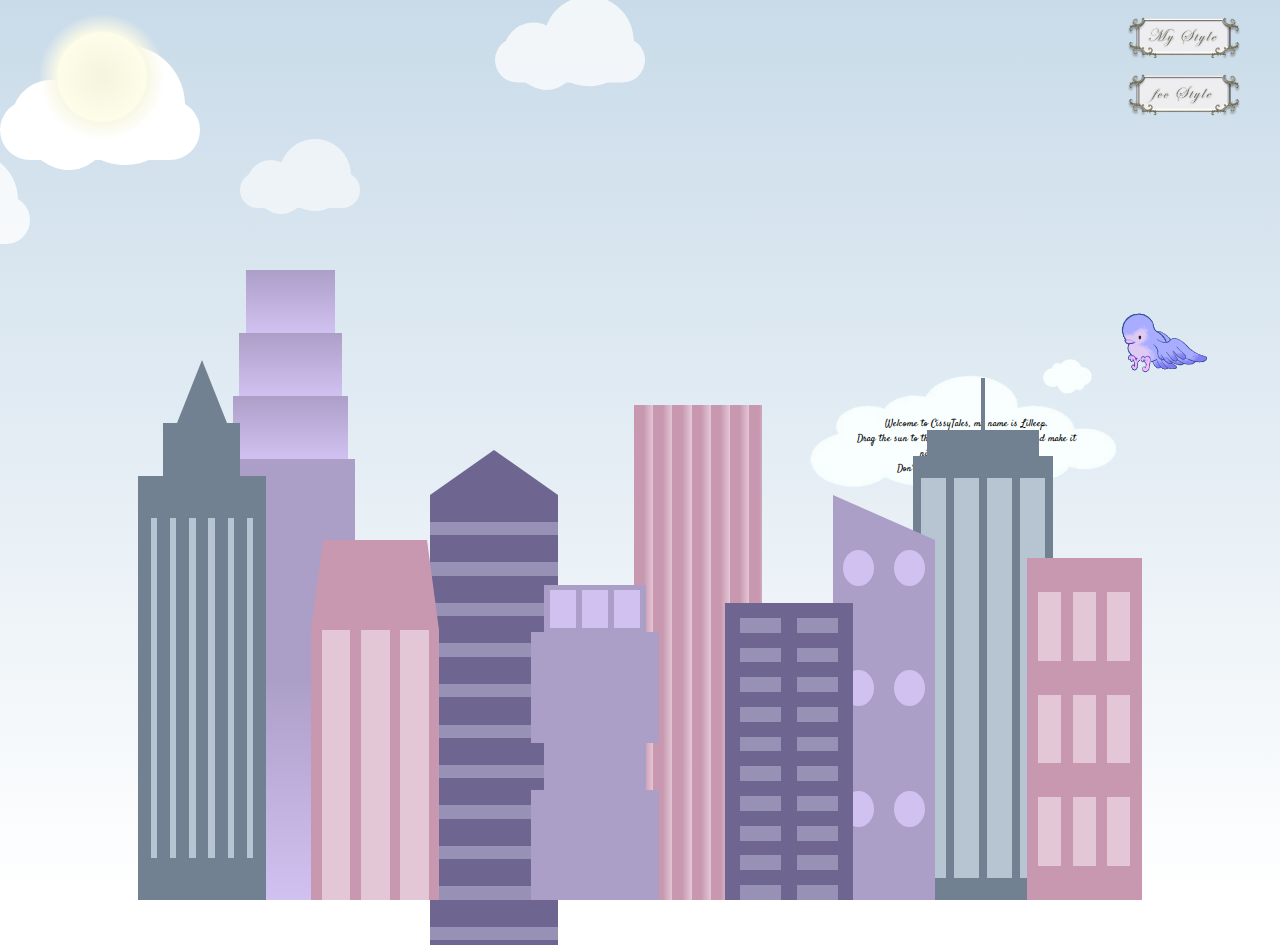
<file: index.html>
<!DOCTYPE html>
<html lang="en">

<head>
  <meta charset="UTF-8">
  <title>City Skyline</title>
  <link rel="preconnect" href="https://fonts.googleapis.com/%22%3E">
  <link rel="preconnect" href="https://fonts.gstatic.com/" crossorigin>
  <link
    href="https://fonts.googleapis.com/css2?family=Abyssinica+SIL&family=Alice&family=Berkshire+Swash&family=Cinzel&family=Delius&family=EB+Garamond&family=Fredericka+the+Great&family=Great+Vibes&family=Gugi&family=Henny+Penny&family=Homemade+Apple&family=IBM+Plex+Serif&family=IM+Fell+English+SC&family=Julius+Sans+One&family=La+Belle+Aurore&family=Lemonada&family=Macondo&family=Old+Standard+TT:ital@0;1&family=Pinyon+Script&family=Rubik+Marker+Hatch&family=Rubik+Microbe&family=Satisfy&family=Tangerine&family=Titillium+Web&display=swap"
    rel="stylesheet">
  <link href="stylesPERSONAL.css" rel="stylesheet" />
</head>

<body>
  <div class="my-style"><a href="https://gemdelle.github.io/fCC-RWD-14-CitySkyline/"></a></div>
  <div class="fcc-style"><a href="https://gemdelle.github.io/fCC-RWD-14-CitySkyline/original"></a></div>
  <!-- Clouds START -->

  <div id="clouds" class="clouds-day">
    <div class="cloud x1"></div>
    <div class="cloud x2"></div>
    <div class="cloud x3"></div>
    <div class="cloud x4"></div>
    <div class="cloud x5"></div>
  </div>


  <!-- Clouds END -->

  <div id="main-pet" class="pet"></div>
  <div id="some-pet" class="bat bat-01 invisible"></div>
  <div id="some-pet" class="bat bat-02 invisible"></div>
  <div id="some-pet" class="bat bat-03 invisible"></div>
  <div id="some-pet" class="bat bat-04 invisible"></div>
  <div id="some-pet" class="bat bat-05 invisible"></div>
  <div id="message" class="message-container">
    <div id="pet-message" class="message">
      <p>Welcome to CissyTales, my name is Lilleep. <br /> Drag the sun to the lower part of the screen and make it
        nighttime in CissyTales. <br /> Don't bring it near me, it is too hot! </p>
    </div>
  </div>

  <div id="the-sun" class="sun"></div>

  <div class="background-buildings ">
    <div></div>
    <div></div>
    <div class="bb1 building-wrap">
      <div class="bb1a bb1-window"></div>
      <div class="bb1b bb1-window"></div>
      <div class="bb1c bb1-window"></div>
      <div class="bb1d"></div>
    </div>
    <div class="bb2">
      <div class="bb2a"></div>
      <div class="bb2b"></div>
    </div>
    <div class="bb3"></div>
    <div></div>
    <div class="bb4 building-wrap">
      <div class="bb4a"></div>
      <div class="bb4b"></div>
      <div class="bb4c window-wrap">
        <div class="bb4-window"></div>
        <div class="bb4-window"></div>
        <div class="bb4-window"></div>
        <div class="bb4-window"></div>
      </div>
    </div>
    <div></div>
    <div></div>
  </div>

  <div class="foreground-buildings">
    <div></div>
    <div></div>
    <div class="fb1 building-wrap">
      <div class="fb1a"></div>
      <div class="fb1b"></div>
      <div class="fb1c"></div>
    </div>
    <div class="fb2">
      <div class="fb2a"></div>
      <div class="fb2b window-wrap">
        <div class="fb2-window window"></div>
        <div class="fb2-window window"></div>
        <div class="fb2-window window"></div>
      </div>
    </div>
    <div></div>
    <div class="fb3 building-wrap">
      <div class="fb3a window-wrap">
        <div class="fb3-window window"></div>
        <div class="fb3-window window"></div>
        <div class="fb3-window window"></div>
      </div>
      <div class="fb3b"></div>
      <div class="fb3a"></div>
      <div class="fb3b"></div>
    </div>
    <div class="fb4">
      <div class="fb4a"></div>
      <div class="fb4b">
        <div class="fb4-window window"></div>
        <div class="fb4-window window"></div>
        <div class="fb4-window window"></div>
        <div class="fb4-window window"></div>
        <div class="fb4-window window"></div>
        <div class="fb4-window window"></div>
      </div>
    </div>
    <div class="fb5"></div>
    <div class="fb6"></div>
    <div></div>
    <div></div>
  </div>
  <script src="cityskyline.js"></script>

</body>

</html>
</file>
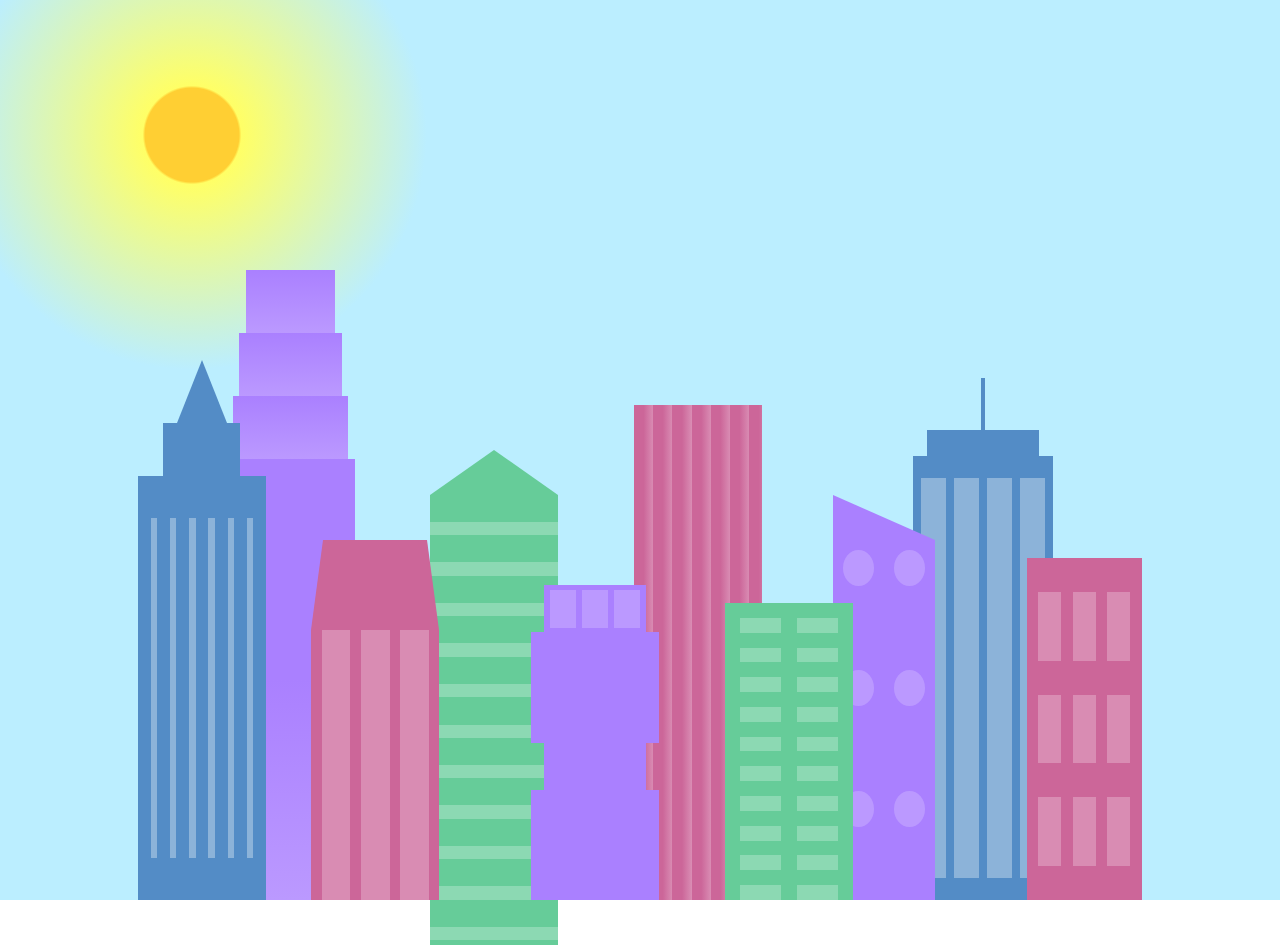
<file: cityskyline.html>
<!DOCTYPE html>
<html lang="en">    
  <head>
    <meta charset="UTF-8">
    <title>City Skyline</title>
    <link href="styles.css" rel="stylesheet" />   
  </head>

  <body>
    <div class="background-buildings sky">
      <div></div>
      <div></div>
      <div class="bb1 building-wrap">
        <div class="bb1a bb1-window"></div>
        <div class="bb1b bb1-window"></div>
        <div class="bb1c bb1-window"></div>
        <div class="bb1d"></div>
      </div>
      <div class="bb2">
        <div class="bb2a"></div>
        <div class="bb2b"></div>
      </div>
      <div class="bb3"></div>
      <div></div>
      <div class="bb4 building-wrap">
        <div class="bb4a"></div>
        <div class="bb4b"></div>
        <div class="bb4c window-wrap">
          <div class="bb4-window"></div>
          <div class="bb4-window"></div>
          <div class="bb4-window"></div>
          <div class="bb4-window"></div>
        </div>
      </div>
      <div></div>
      <div></div>
    </div>

    <div class="foreground-buildings">
      <div></div>
      <div></div>
      <div class="fb1 building-wrap">
        <div class="fb1a"></div>
        <div class="fb1b"></div>
        <div class="fb1c"></div>
      </div>
      <div class="fb2">
        <div class="fb2a"></div>
        <div class="fb2b window-wrap">
          <div class="fb2-window"></div>
          <div class="fb2-window"></div>
          <div class="fb2-window"></div>
        </div>
      </div>
      <div></div>
      <div class="fb3 building-wrap">
        <div class="fb3a window-wrap">
          <div class="fb3-window"></div>
          <div class="fb3-window"></div>
          <div class="fb3-window"></div>
        </div>
        <div class="fb3b"></div>
        <div class="fb3a"></div>
        <div class="fb3b"></div>
      </div>
      <div class="fb4">
        <div class="fb4a"></div>
        <div class="fb4b">
          <div class="fb4-window"></div>
          <div class="fb4-window"></div>
          <div class="fb4-window"></div>
          <div class="fb4-window"></div>
          <div class="fb4-window"></div>
          <div class="fb4-window"></div>
        </div>
      </div>
      <div class="fb5"></div>
      <div class="fb6"></div>
      <div></div>
      <div></div>
    </div>
  </body>
</html>
</file>
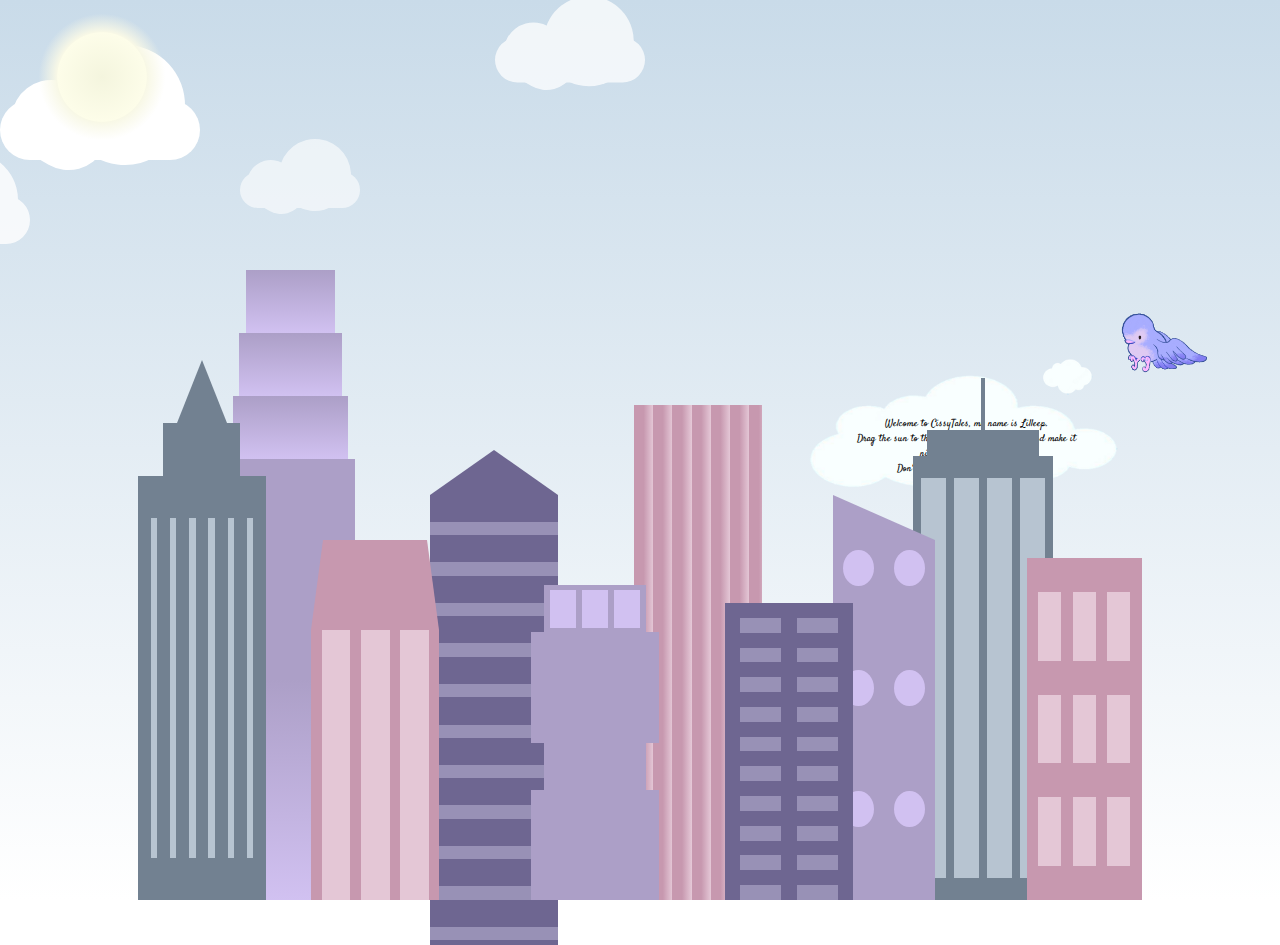
<file: cityskylinePERSONAL.html>
<!DOCTYPE html>
<html lang="en">

<head>
  <meta charset="UTF-8">
  <title>City Skyline</title>
  <link rel="preconnect" href="https://fonts.googleapis.com/%22%3E">
  <link rel="preconnect" href="https://fonts.gstatic.com/" crossorigin>
  <link
    href="https://fonts.googleapis.com/css2?family=Abyssinica+SIL&family=Alice&family=Berkshire+Swash&family=Cinzel&family=Delius&family=EB+Garamond&family=Fredericka+the+Great&family=Great+Vibes&family=Gugi&family=Henny+Penny&family=Homemade+Apple&family=IBM+Plex+Serif&family=IM+Fell+English+SC&family=Julius+Sans+One&family=La+Belle+Aurore&family=Lemonada&family=Macondo&family=Old+Standard+TT:ital@0;1&family=Pinyon+Script&family=Rubik+Marker+Hatch&family=Rubik+Microbe&family=Satisfy&family=Tangerine&family=Titillium+Web&display=swap"
    rel="stylesheet">
  <link href="stylesPERSONAL.css" rel="stylesheet" />
</head>

<body>

  <!-- Clouds START -->

  <div id="clouds" class="clouds-day">
    <div class="cloud x1"></div>
    <div class="cloud x2"></div>
    <div class="cloud x3"></div>
    <div class="cloud x4"></div>
    <div class="cloud x5"></div>
  </div>


  <!-- Clouds END -->

  <div id="main-pet" class="pet"></div>
  <div id="some-pet" class="bat bat-01 invisible"></div>
  <div id="some-pet" class="bat bat-02 invisible"></div>
  <div id="some-pet" class="bat bat-03 invisible"></div>
  <div id="some-pet" class="bat bat-04 invisible"></div>
  <div id="some-pet" class="bat bat-05 invisible"></div>
  <div id="message" class="message-container">
    <div id="pet-message" class="message">
      <p>Welcome to CissyTales, my name is Lilleep. <br /> Drag the sun to the lower part of the screen and make it
        nighttime in CissyTales. <br /> Don't bring it near me, it is too hot! </p>
    </div>
  </div>

  <div id="the-sun" class="sun"></div>

  <div class="background-buildings ">
    <div></div>
    <div></div>
    <div class="bb1 building-wrap">
      <div class="bb1a bb1-window"></div>
      <div class="bb1b bb1-window"></div>
      <div class="bb1c bb1-window"></div>
      <div class="bb1d"></div>
    </div>
    <div class="bb2">
      <div class="bb2a"></div>
      <div class="bb2b"></div>
    </div>
    <div class="bb3"></div>
    <div></div>
    <div class="bb4 building-wrap">
      <div class="bb4a"></div>
      <div class="bb4b"></div>
      <div class="bb4c window-wrap">
        <div class="bb4-window"></div>
        <div class="bb4-window"></div>
        <div class="bb4-window"></div>
        <div class="bb4-window"></div>
      </div>
    </div>
    <div></div>
    <div></div>
  </div>

  <div class="foreground-buildings">
    <div></div>
    <div></div>
    <div class="fb1 building-wrap">
      <div class="fb1a"></div>
      <div class="fb1b"></div>
      <div class="fb1c"></div>
    </div>
    <div class="fb2">
      <div class="fb2a"></div>
      <div class="fb2b window-wrap">
        <div class="fb2-window window"></div>
        <div class="fb2-window window"></div>
        <div class="fb2-window window"></div>
      </div>
    </div>
    <div></div>
    <div class="fb3 building-wrap">
      <div class="fb3a window-wrap">
        <div class="fb3-window window"></div>
        <div class="fb3-window window"></div>
        <div class="fb3-window window"></div>
      </div>
      <div class="fb3b"></div>
      <div class="fb3a"></div>
      <div class="fb3b"></div>
    </div>
    <div class="fb4">
      <div class="fb4a"></div>
      <div class="fb4b">
        <div class="fb4-window window"></div>
        <div class="fb4-window window"></div>
        <div class="fb4-window window"></div>
        <div class="fb4-window window"></div>
        <div class="fb4-window window"></div>
        <div class="fb4-window window"></div>
      </div>
    </div>
    <div class="fb5"></div>
    <div class="fb6"></div>
    <div></div>
    <div></div>
  </div>
  <script src="cityskyline.js" />

</body>

</html>
</file>
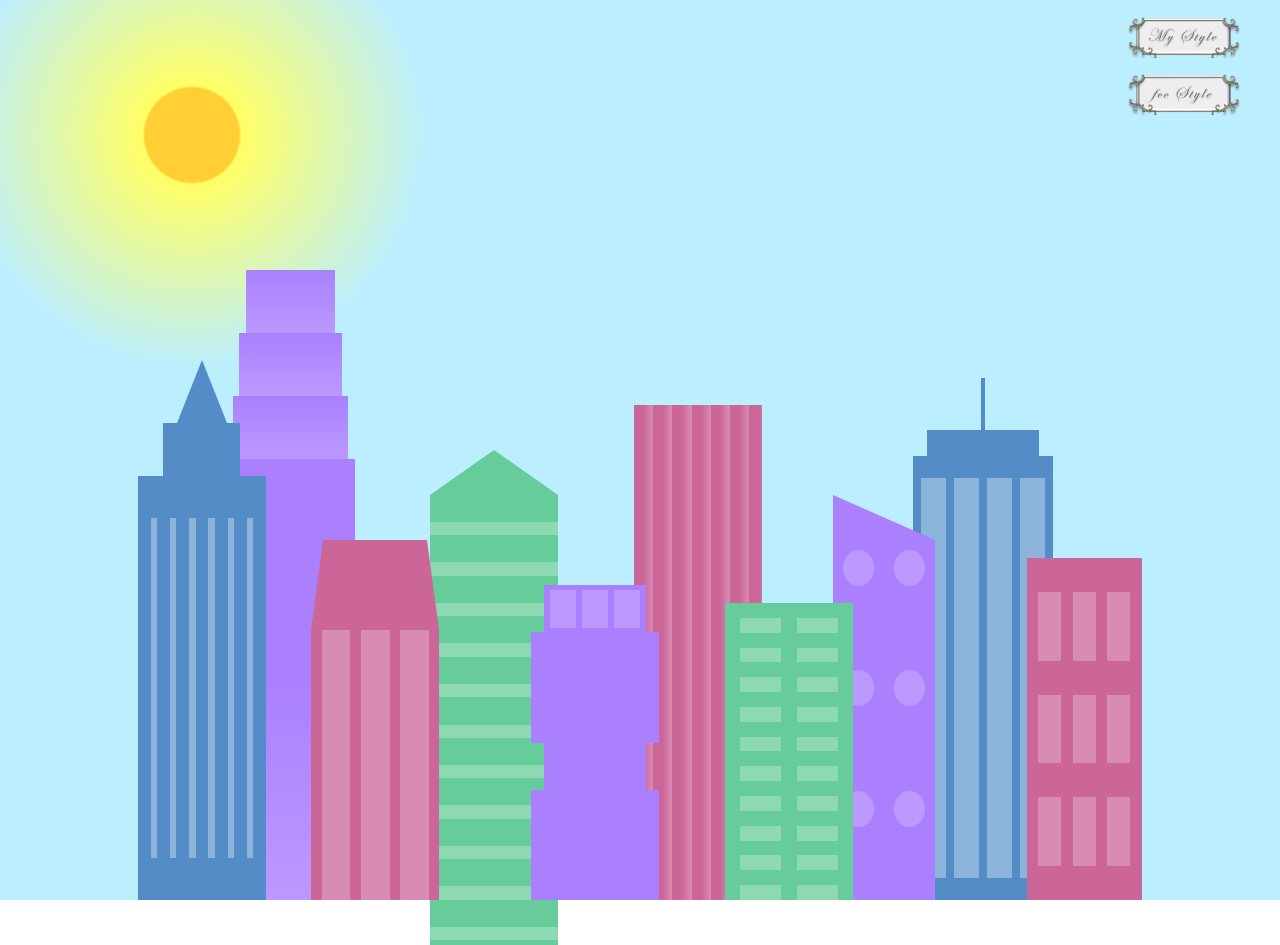
<file: original.html>
<!DOCTYPE html>
<html lang="en">    
  <head>
    <meta charset="UTF-8">
    <title>City Skyline</title>
    <link href="styles.css" rel="stylesheet" />   
  </head>

  <body>
    <div class="my-style"><a href="https://gemdelle.github.io/fCC-RWD-14-CitySkyline/"></a></div>
    <div class="fcc-style"><a href="https://gemdelle.github.io/fCC-RWD-14-CitySkyline/original"></a></div>
        
    <div class="background-buildings sky">
      <div></div>
      <div></div>
      <div class="bb1 building-wrap">
        <div class="bb1a bb1-window"></div>
        <div class="bb1b bb1-window"></div>
        <div class="bb1c bb1-window"></div>
        <div class="bb1d"></div>
      </div>
      <div class="bb2">
        <div class="bb2a"></div>
        <div class="bb2b"></div>
      </div>
      <div class="bb3"></div>
      <div></div>
      <div class="bb4 building-wrap">
        <div class="bb4a"></div>
        <div class="bb4b"></div>
        <div class="bb4c window-wrap">
          <div class="bb4-window"></div>
          <div class="bb4-window"></div>
          <div class="bb4-window"></div>
          <div class="bb4-window"></div>
        </div>
      </div>
      <div></div>
      <div></div>
    </div>

    <div class="foreground-buildings">
      <div></div>
      <div></div>
      <div class="fb1 building-wrap">
        <div class="fb1a"></div>
        <div class="fb1b"></div>
        <div class="fb1c"></div>
      </div>
      <div class="fb2">
        <div class="fb2a"></div>
        <div class="fb2b window-wrap">
          <div class="fb2-window"></div>
          <div class="fb2-window"></div>
          <div class="fb2-window"></div>
        </div>
      </div>
      <div></div>
      <div class="fb3 building-wrap">
        <div class="fb3a window-wrap">
          <div class="fb3-window"></div>
          <div class="fb3-window"></div>
          <div class="fb3-window"></div>
        </div>
        <div class="fb3b"></div>
        <div class="fb3a"></div>
        <div class="fb3b"></div>
      </div>
      <div class="fb4">
        <div class="fb4a"></div>
        <div class="fb4b">
          <div class="fb4-window"></div>
          <div class="fb4-window"></div>
          <div class="fb4-window"></div>
          <div class="fb4-window"></div>
          <div class="fb4-window"></div>
          <div class="fb4-window"></div>
        </div>
      </div>
      <div class="fb5"></div>
      <div class="fb6"></div>
      <div></div>
      <div></div>
    </div>
  </body>
</html>
</file>
<file: stylesPERSONAL.css>
.my-style,
.fcc-style {
    height: 6vw;
    width: 9vw;
    background-image: url(Images/style-my.png);
    background-size: contain;
    background-repeat: no-repeat;
    background-position: center;
    position: absolute;
    z-index: 999;
}

.my-style {
    background-image: url(Images/style-my.png);
    right: 3vw;
    top: 0;
}

.fcc-style {
    background-image: url(Images/style-fcc.png);
    right: 3vw;
    top: 4.5vw;
}

.my-style a, 
.fcc-style a {
    height: 100%;
    width: 100%;
    display: block;
}

.my-style:hover,
.fcc-style:hover {
    transform: scale(105%);
    transition: all 300ms ease-in-out;
}

.my-style:not(:hover),
.fcc-style:not(:hover) {
    transform: scale(100%);
    transition: all 300ms ease-in-out;
}

:root {
  --building-color1: #ac9fc7;
  --building-color2: #6e6691;
  --building-color3: #c798af;
  --building-color4: #728191;
  --window-color1: #d1c1f1;
  --window-color2: #9891b6;
  --window-color3: #e4c7d6;
  --window-color4: #b7c4d1;
}

* {
  box-sizing: border-box;
}

/* font-family: 'Abyssinica SIL', serif;
font-family: 'Alice', serif;
font-family: 'Berkshire Swash', cursive;
font-family: 'Cinzel', serif;
font-family: 'Delius', cursive;
font-family: 'EB Garamond', serif;
font-family: 'Fredericka the Great', cursive;
font-family: 'Great Vibes', cursive;
font-family: 'Gugi', cursive;
font-family: 'Henny Penny', cursive;
font-family: 'Homemade Apple', cursive;
font-family: 'IBM Plex Serif', serif;
font-family: 'IM Fell English SC', serif;
font-family: 'Julius Sans One', sans-serif;
font-family: 'La Belle Aurore', cursive;
font-family: 'Lemonada', cursive;
font-family: 'Macondo', cursive;
font-family: 'Old Standard TT', serif;
font-family: 'Pinyon Script', cursive;
font-family: 'Rubik Marker Hatch', cursive;
font-family: 'Rubik Microbe', cursive;
 */

body {
  height: 100vh;
  margin: 0;
  overflow: hidden;
  position: relative;
  font-family: 'Satisfy', cursive;
}

/* Clouds START */

.clouds-day {
  height: 100%;
  padding: 100px 0;
  background: #c9dbe9;
  background: -webkit-linear-gradient(top, #c9dbe9 0%, #fff 100%);
  background: -linear-gradient(top, #c9dbe9 0%, #fff 100%);
  background: -moz-linear-gradient(top, #c9dbe9 0%, #fff 100%);
}

/*Time to finalise the cloud shape*/
.cloud {
  width: 200px;
  height: 60px;
  background: #fff;
  border-radius: 200px;
  -moz-border-radius: 200px;
  -webkit-border-radius: 200px;
  position: relative;
}

.cloud:before,
.cloud:after {
  content: '';
  position: absolute;
  background: #fff;
  width: 100px;
  height: 80px;
  position: absolute;
  top: -15px;
  left: 10px;

  border-radius: 100px;
  -moz-border-radius: 100px;
  -webkit-border-radius: 100px;

  -webkit-transform: rotate(30deg);
  transform: rotate(30deg);
  -moz-transform: rotate(30deg);
}

.cloud:after {
  width: 120px;
  height: 120px;
  top: -55px;
  left: auto;
  right: 15px;
}

/*Time to animate*/
.x1 {
  -webkit-animation: moveclouds 30s linear infinite;
  -moz-animation: moveclouds 30s linear infinite;
  -o-animation: moveclouds 30s linear infinite;
}

/*variable speed, opacity, and position of clouds for realistic effect*/
.x2 {
  left: 200px;
  z-index: 2;
  -webkit-transform: scale(0.6);
  -moz-transform: scale(0.6);
  transform: scale(0.6);
  opacity: 0.6;
  /*opacity proportional to the size*/

  /*Speed will also be proportional to the size and opacity*/
  /*More the speed. Less the time in 's' = seconds*/
  -webkit-animation: moveclouds 50s linear infinite;
  -moz-animation: moveclouds 50s linear infinite;
  -o-animation: moveclouds 50s linear infinite;
}

.x3 {
  left: -250px;
  top: -200px;
  z-index: 2;
  -webkit-transform: scale(0.8);
  -moz-transform: scale(0.8);
  transform: scale(0.8);
  opacity: 0.8;
  /*opacity proportional to the size*/

  -webkit-animation: moveclouds 40s linear infinite;
  -moz-animation: moveclouds 40s linear infinite;
  -o-animation: moveclouds 40s linear infinite;
}

.x4 {
  left: 470px;
  top: -250px;

  -webkit-transform: scale(0.75);
  -moz-transform: scale(0.75);
  transform: scale(0.75);
  opacity: 0.75;
  /*opacity proportional to the size*/

  -webkit-animation: moveclouds 32s linear infinite;
  -moz-animation: moveclouds 32s linear infinite;
  -o-animation: moveclouds 32s linear infinite;
}

.x5 {
  left: -150px;
  top: -150px;
  z-index: 2;
  -webkit-transform: scale(0.8);
  -moz-transform: scale(0.8);
  transform: scale(0.8);
  opacity: 0.8;
  /*opacity proportional to the size*/

  -webkit-animation: moveclouds 40s linear infinite;
  -moz-animation: moveclouds 40s linear infinite;
  -o-animation: moveclouds 40s linear infinite;
}

@-webkit-keyframes moveclouds {
  0% {
    margin-left: 120vw;
  }

  100% {
    margin-left: -1000px;
  }
}

@-moz-keyframes moveclouds {
  0% {
    margin-left: 120vw;
  }

  100% {
    margin-left: -1000px;
  }
}

@-o-keyframes moveclouds {
  0% {
    margin-left: 120vw;
  }

  100% {
    margin-left: -1000px;
  }
}

/* Clouds END */

.pet {
  width: 10vw;
  height: 10vw;
  background-image: url(Giphs/BirdViolet.gif);
  background-size: contain;
  background-repeat: no-repeat;
  position: absolute;
  left: 85vw;
  bottom: 38vw;
  z-index: 10;
}

.pet-right {
  width: 10vw;
  height: 10vw;
  background-image: url(Giphs/BirdPink.gif);
  background-size: contain;
  background-repeat: no-repeat;
  position: absolute;
  left: 85vw;
  bottom: 38vw;
  z-index: 10;
}


.bat {
  background-image: url(Giphs/Bat.gif);
  background-size: contain;
  background-repeat: no-repeat;
  position: absolute;
}

.bat-01 {
  width: 10vw;
  height: 10vw;
  right: 88vw;
  bottom: 24vw;
  z-index: 10;
  transform: scaleX(-1);
filter:sepia(20%);
}

.bat-02 {
  width: 10vw;
  height: 10vw;
  right: 62vw;
  bottom: 32vw;
  z-index: 10;
  transform: rotate(-30deg) scaleX(-1);

}

.bat-03 {
  width: 10vw;
  height: 10vw;
  right: 50vw;
  bottom: 22vw;
  z-index: 10;
  transform: scale(0.7);
  filter:sepia(40%);
}

.bat-04 {
  width: 10vw;
  height: 10vw;
  left: 54vw;
  bottom: 36vw;
  z-index: 10;
  transform: scale(0.7);
  filter:saturate(180%)
}

.bat-05 {
  width: 10vw;
  height: 10vw;
  left: 62vw;
  bottom: 20vw;
  z-index: 10;
  transform: scale(0.5) scaleX(-1);
  filter:saturate(180%)
}

.invisible {
  opacity: 0;
}

.message-container {
  background-image: url(Images/Clouds.png);
  background-size: contain;
  background-repeat: no-repeat;
  position: absolute;
  left: 61vw;
  bottom: 30vw;
  width: 30vw;
  height: 13vw;
  display: flex;
  align-items: center;
  transform: translatey(0px);
  animation: float 3s ease-in-out infinite;
}

.message {
  width: 60%;
  height: 40%;
  display: flex;
  justify-content: center;
  align-items: center;
  text-align: center;
  margin-top: 2vw;
  margin-left: 5.5vw;
  font-size: 0.8vw;
}

.background-buildings,
.foreground-buildings {
  width: 100%;
  height: 100%;
  display: flex;
  align-items: flex-end;
  justify-content: space-evenly;
  position: absolute;
  top: 0;
}

.building-wrap {
  display: flex;
  flex-direction: column;
  align-items: center;
}

.window-wrap {
  display: flex;
  align-items: center;
  justify-content: space-evenly;
}

.sun {
  z-index: 1;
  position: absolute;
  top: 1vw;
  left: 3vw;
  width: 10vw;
  height: 10vw;
  background: radial-gradient(#f4f5de, #fdfde9 49%,
      #f8f8e6 50%, transparent 70%,
      transparent 100%);
  cursor: pointer;
}

/* BACKGROUND BUILDINGS - "bb" stands for "background building" */
.bb1 {
  width: 10%;
  height: 70%;
}

.bb1a {
  width: 70%;
}

.bb1b {
  width: 80%;
}

.bb1c {
  width: 90%;
}

.bb1d {
  width: 100%;
  height: 70%;
  background: linear-gradient(var(--building-color1) 50%,
      var(--window-color1));
}

.bb1-window {
  height: 10%;
  background: linear-gradient(var(--building-color1),
      var(--window-color1));
}

.bb2 {
  width: 10%;
  height: 50%;
}

.bb2a {
  border-bottom: 5vh solid var(--building-color2);
  border-left: 5vw solid transparent;
  border-right: 5vw solid transparent;
}

.bb2b {
  width: 100%;
  height: 100%;
  background: repeating-linear-gradient(var(--building-color2),
      var(--building-color2) 6%,
      var(--window-color2) 6%,
      var(--window-color2) 9%);
}

.bb3 {
  width: 10%;
  height: 55%;
  background: repeating-linear-gradient(90deg,
      var(--building-color3),
      var(--building-color3),
      var(--window-color3) 15%);
}

.bb4 {
  width: 11%;
  height: 58%;
}

.bb4a {
  width: 3%;
  height: 10%;
  background-color: var(--building-color4);
}

.bb4b {
  width: 80%;
  height: 5%;
  background-color: var(--building-color4);
}

.bb4c {
  width: 100%;
  height: 85%;
  background-color: var(--building-color4);
}

.bb4-window {
  width: 18%;
  height: 90%;
  background-color: var(--window-color4);
}

/* FOREGROUND BUILDINGS - "fb" stands for "foreground building" */
.fb1 {
  width: 10%;
  height: 60%;
}

.fb1a {
  border-bottom: 7vh solid var(--building-color4);
  border-left: 2vw solid transparent;
  border-right: 2vw solid transparent;
}

.fb1b {
  width: 60%;
  height: 10%;
  background-color: var(--building-color4);
}

.fb1c {
  width: 100%;
  height: 80%;
  background: repeating-linear-gradient(90deg,
      var(--building-color4),
      var(--building-color4) 10%,
      transparent 10%,
      transparent 15%),
    repeating-linear-gradient(var(--building-color4),
      var(--building-color4) 10%,
      var(--window-color4) 10%,
      var(--window-color4) 90%);
}

.fb2 {
  width: 10%;
  height: 40%;
}

.fb2a {
  width: 100%;
  border-bottom: 10vh solid var(--building-color3);
  border-left: 1vw solid transparent;
  border-right: 1vw solid transparent;
}

.fb2b {
  width: 100%;
  height: 75%;
  background-color: var(--building-color3);
}

.fb2-window {
  width: 22%;
  height: 100%;
  background-color: var(--window-color3);
}

.fb3 {
  width: 10%;
  height: 35%;
}

.fb3a {
  width: 80%;
  height: 15%;
  background-color: var(--building-color1);
}

.fb3b {
  width: 100%;
  height: 35%;
  background-color: var(--building-color1);
}

.fb3-window {
  width: 25%;
  height: 80%;
  background-color: var(--window-color1);
}

.fb4 {
  width: 8%;
  height: 45%;
  position: relative;
  left: 10%;
}

.fb4a {
  border-top: 5vh solid transparent;
  border-left: 8vw solid var(--building-color1);
}

.fb4b {
  width: 100%;
  height: 89%;
  background-color: var(--building-color1);
  display: flex;
  flex-wrap: wrap;
}

.fb4-window {
  width: 30%;
  height: 10%;
  border-radius: 50%;
  background-color: var(--window-color1);
  margin: 10%;
}

.fb5 {
  width: 10%;
  height: 33%;
  position: relative;
  right: 10%;
  background: repeating-linear-gradient(var(--building-color2),
      var(--building-color2) 5%,
      transparent 5%,
      transparent 10%),
    repeating-linear-gradient(90deg,
      var(--building-color2),
      var(--building-color2) 12%,
      var(--window-color2) 12%,
      var(--window-color2) 44%);
}

.fb6 {
  width: 9%;
  height: 38%;
  background: repeating-linear-gradient(90deg,
      var(--building-color3),
      var(--building-color3) 10%,
      transparent 10%,
      transparent 30%),
    repeating-linear-gradient(var(--building-color3),
      var(--building-color3) 10%,
      var(--window-color3) 10%,
      var(--window-color3) 30%);
}

/* Night Classes START */

.night-pet {
  width: 10vw;
  height: 10vw;
  background-image: url(Giphs/Bat.gif);
  background-size: contain;
  background-repeat: no-repeat;
  position: absolute;
  left: 85vw;
  bottom: 38vw;
  z-index: 10;
}

.moon {
  z-index: 1;
  position: absolute;
  top: 1vw;
  left: 3vw;
  width: 10vw;
  height: 10vw;
  background: radial-gradient(#f1f1f1, #f8f8f8 49%,
      #f0f0f0 50%, transparent 70%,
      transparent 100%);
  cursor: pointer;
}

.clouds-night {
  height: 100%;
  padding: 100px 0;
  background: #333333;
  background: -webkit-linear-gradient(top, #333333 0%, rgb(167, 167, 167) 100%);
  background: -linear-gradient(top, #333333 0%, rgb(167, 167, 167) 100%);
  background: -moz-linear-gradient(top, #333333 0%, rgb(167, 167, 167) 100%);
}

/* Night Classes END */

.lights-on {
  background-color: rgb(245, 245, 208);
  box-shadow: 0px 0px 1vw 0.2vw rgb(234, 234, 214);
-webkit-box-shadow: 0px 0px 1vw 0.2vw rgb(234, 234, 214);
-moz-box-shadow: 0px 0px 1vw 0.2vw rgb(234, 234, 214);
}

.window {
  cursor: pointer;
}


/*Animations*/
@keyframes float {
  0% {
    transform: translatey(0px);
  }

  50% {
    transform: translatey(20px);
  }

  100% {
    transform: translatey(0px);
  }
}
</file>
<file: styles.css>
.my-style,
.fcc-style {
    height: 6vw;
    width: 9vw;
    background-image: url(Images/style-my.png);
    background-size: contain;
    background-repeat: no-repeat;
    background-position: center;
    position: absolute;
    z-index: 999;
}

.my-style {
    background-image: url(Images/style-my.png);
    right: 3vw;
    top: 0;
}

.fcc-style {
    background-image: url(Images/style-fcc.png);
    right: 3vw;
    top: 4.5vw;
}

.my-style a, 
.fcc-style a {
    height: 100%;
    width: 100%;
    display: block;
}

.my-style:hover,
.fcc-style:hover {
    transform: scale(105%);
    transition: all 300ms ease-in-out;
}

.my-style:not(:hover),
.fcc-style:not(:hover) {
    transform: scale(100%);
    transition: all 300ms ease-in-out;
}

:root {
    --building-color1: #aa80ff;
    --building-color2: #66cc99;
    --building-color3: #cc6699;
    --building-color4: #538cc6;
    --window-color1: #bb99ff;
    --window-color2: #8cd9b3;
    --window-color3: #d98cb3;
    --window-color4: #8cb3d9;
  }
  
  * {
    box-sizing: border-box;
  }
  
  body {
    height: 100vh;
    margin: 0;
    overflow: hidden;
  }
  
  .background-buildings, .foreground-buildings {
    width: 100%;
    height: 100%;
    display: flex;
    align-items: flex-end;
    justify-content: space-evenly;
    position: absolute;
    top: 0;
  }
  
  .building-wrap {
    display: flex;
    flex-direction: column;
    align-items: center;
  }
  
  .window-wrap {
    display: flex;
    align-items: center;
    justify-content: space-evenly;
  }
  
  .sky {
    background: radial-gradient(
        closest-corner circle at 15% 15%,
        #ffcf33,
        #ffcf33 20%,
        #ffff66 21%,
        #bbeeff 100%
      );
  }
  
  /* BACKGROUND BUILDINGS - "bb" stands for "background building" */
  .bb1 {
    width: 10%;
    height: 70%;
  }
  
  .bb1a {
    width: 70%;
  }
    
  .bb1b {
    width: 80%;
  }
    
  .bb1c {
    width: 90%;
  }
  
  .bb1d {
    width: 100%;
    height: 70%;
    background: linear-gradient(
        var(--building-color1) 50%,
        var(--window-color1)
      );
  }
  
  .bb1-window {
    height: 10%;
    background: linear-gradient(
        var(--building-color1),
        var(--window-color1)
      );
  }
  
  .bb2 {
    width: 10%;
    height: 50%;
  }
  
  .bb2a {
    border-bottom: 5vh solid var(--building-color2);
    border-left: 5vw solid transparent;
    border-right: 5vw solid transparent;
  }
  
  .bb2b {
    width: 100%;
    height: 100%;
    background: repeating-linear-gradient(
        var(--building-color2),
        var(--building-color2) 6%,
        var(--window-color2) 6%,
        var(--window-color2) 9%
      );
  }
  
  .bb3 {
    width: 10%;
    height: 55%;
    background: repeating-linear-gradient(
        90deg,
        var(--building-color3),
        var(--building-color3),
        var(--window-color3) 15%
      );
  }
  
  .bb4 {
    width: 11%;
    height: 58%;
  }
  
  .bb4a {
    width: 3%;
    height: 10%;
    background-color: var(--building-color4);
  }
  
  .bb4b {
    width: 80%;
    height: 5%;
    background-color: var(--building-color4);
  }
    
  .bb4c {
    width: 100%;
    height: 85%;
    background-color: var(--building-color4);
  }
  
  .bb4-window {
    width: 18%;
    height: 90%;
    background-color: var(--window-color4);
  }
  
  /* FOREGROUND BUILDINGS - "fb" stands for "foreground building" */
  .fb1 {
    width: 10%;
    height: 60%;
  }
  
  .fb1a {
    border-bottom: 7vh solid var(--building-color4);
    border-left: 2vw solid transparent;
    border-right: 2vw solid transparent;
  }
  
  .fb1b {
    width: 60%;
    height: 10%;
    background-color: var(--building-color4);
  }
    
  .fb1c {
    width: 100%;
    height: 80%;
    background: repeating-linear-gradient(
        90deg,
        var(--building-color4),
        var(--building-color4) 10%,
        transparent 10%,
        transparent 15%
      ),
      repeating-linear-gradient(
        var(--building-color4),
        var(--building-color4) 10%,
        var(--window-color4) 10%,
        var(--window-color4) 90%
      );
  }
  
  .fb2 {
    width: 10%;
    height: 40%;
  }
  
  .fb2a {
    width: 100%;
    border-bottom: 10vh solid var(--building-color3);
    border-left: 1vw solid transparent;
    border-right: 1vw solid transparent;
  }
  
  .fb2b {
    width: 100%;
    height: 75%;
    background-color: var(--building-color3);
  }
  
  .fb2-window {
    width: 22%;
    height: 100%;
    background-color: var(--window-color3);
  }
  
  .fb3 {
    width: 10%;
    height: 35%;
  }
    
  .fb3a {
    width: 80%;
    height: 15%;
    background-color: var(--building-color1);
  }
    
  .fb3b {
    width: 100%;
    height: 35%;
    background-color: var(--building-color1);
  }
  
  .fb3-window {
    width: 25%;
    height: 80%;
    background-color: var(--window-color1);
  }
  
  .fb4 {
    width: 8%;
    height: 45%;
    position: relative;
    left: 10%;
  }
  
  .fb4a {
    border-top: 5vh solid transparent;
    border-left: 8vw solid var(--building-color1);
  }
  
  .fb4b {
    width: 100%;
    height: 89%;
    background-color: var(--building-color1);
    display: flex;
    flex-wrap: wrap;
  }
  
  .fb4-window {
    width: 30%;
    height: 10%;
    border-radius: 50%;
    background-color: var(--window-color1);
    margin: 10%;
  }
  
  .fb5 {
    width: 10%;
    height: 33%;
    position: relative;
    right: 10%;
    background: repeating-linear-gradient(
        var(--building-color2),
        var(--building-color2) 5%,
        transparent 5%,
        transparent 10%
      ),
      repeating-linear-gradient(
        90deg,
        var(--building-color2),
        var(--building-color2) 12%,
        var(--window-color2) 12%,
        var(--window-color2) 44%
      );
  }
  
  .fb6 {
    width: 9%;
    height: 38%;
    background: repeating-linear-gradient(
        90deg,
        var(--building-color3),
        var(--building-color3) 10%,
        transparent 10%,
        transparent 30%
      ),
      repeating-linear-gradient(
        var(--building-color3),
        var(--building-color3) 10%,
        var(--window-color3) 10%,
        var(--window-color3) 30%
      );
  }
  
  @media (max-width: 1000px) {
    :root {
      --building-color1: #000;
      --building-color2: #000;
      --building-color3: #000;
      --building-color4: #000;
      --window-color1: #777;
      --window-color2: #777;
      --window-color3: #777;
      --window-color4: #777;
    }
    .sky {
      background: radial-gradient(
          closest-corner circle at 15% 15%,
          #ccc,
          #ccc 20%,
          #445 21%,
          #223 100%
        );
    }
  }
</file>
